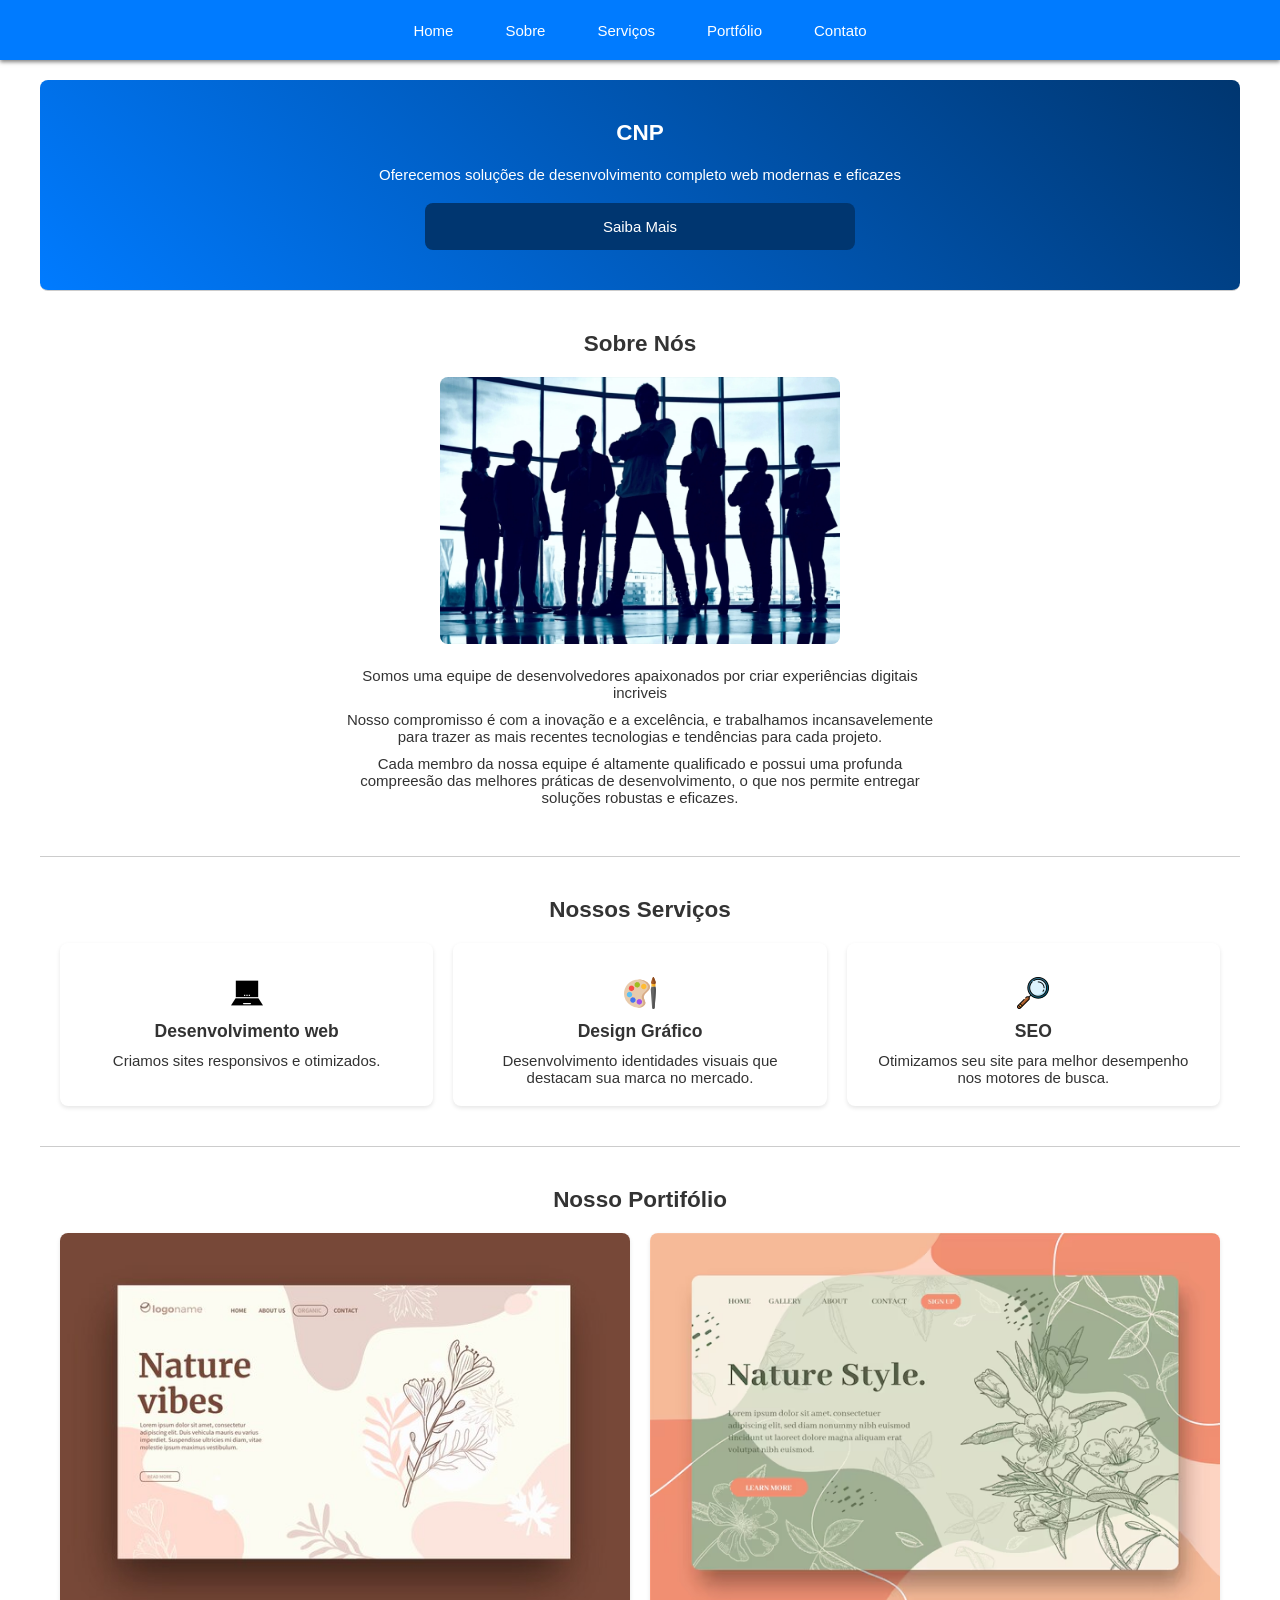
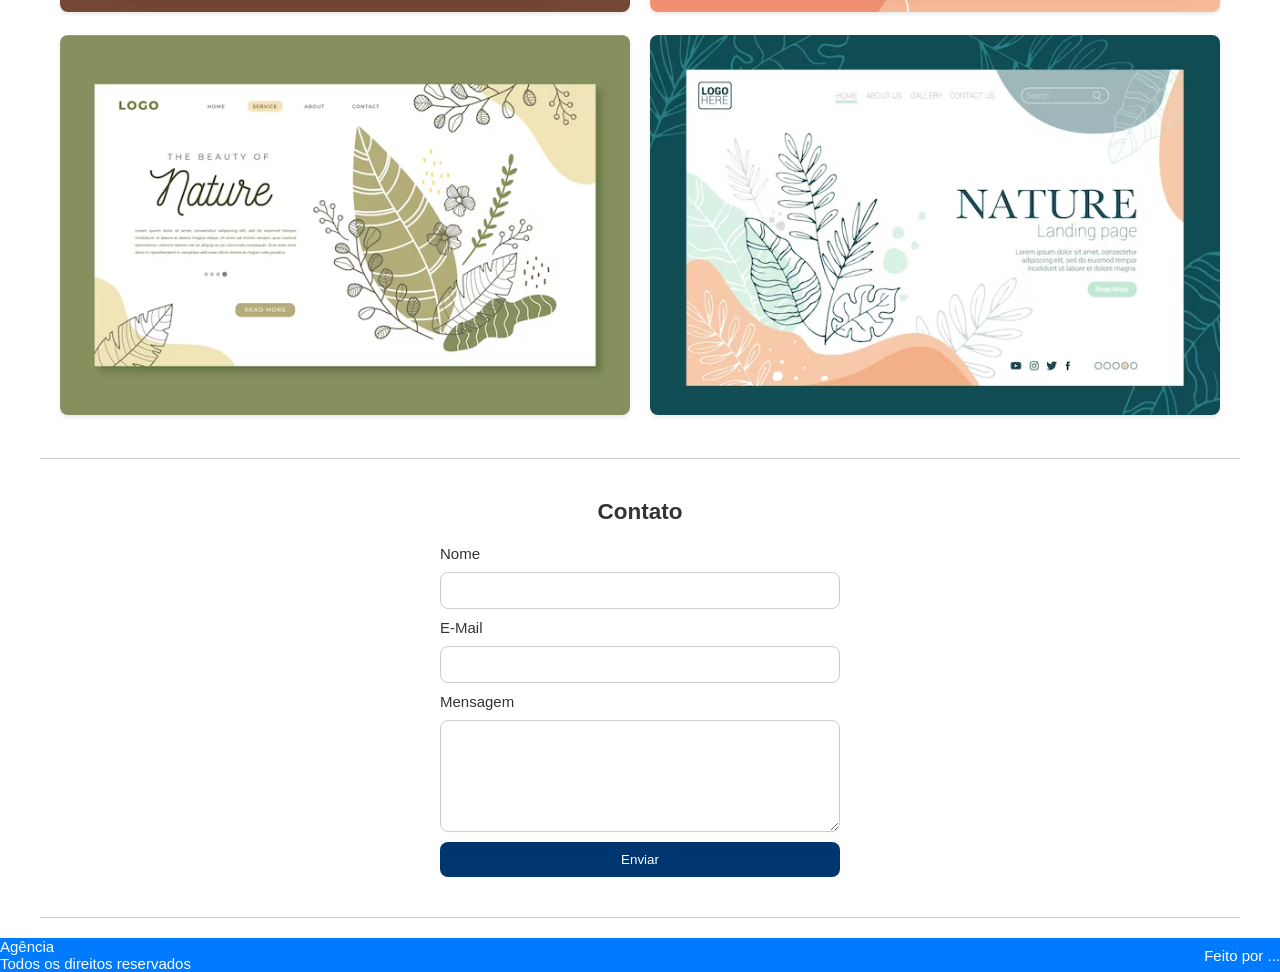
<file: md_03/prj_01/prj_cnp/index.html>
<!DOCTYPE html>
<html lang="en">
<head>
    <meta charset="UTF-8">
    <meta name="viewport" content="width=device-width, initial-scale=1.0">
    <title>CNP</title>
    <link rel="stylesheet" href="./assets/css/style.css">
</head>
<body>
    <header>
        <nav>
            <ul>
                <li><a href="">Home</a></li>
                <li class="nav-hide"><a href="">Sobre</a></li>
                <li class="nav-hide"><a href="">Serviços</a></li>
                <li><a href="">Portfólio</a></li>
                <li><a href="">Contato</a></li>
            </ul>
        </nav>
    </header>

    <main>
        <section class="hero">
            <h1>CNP</h1>
            <p>Oferecemos soluções de desenvolvimento completo web modernas e eficazes</p>
            <a href="" class="cta">Saiba Mais</a>
        </section>

        <section class="about">
            <h2>Sobre Nós</h2>
            <img src="assets/img/team.jpg" alt="Equipe">
            <p>Somos uma equipe de desenvolvedores apaixonados por criar experiências  digitais incriveis</p>
            <p>Nosso compromisso é com a inovação e a excelência, e trabalhamos incansavelemente para trazer as mais recentes tecnologias e tendências para cada projeto.</p>
            <p>Cada membro da nossa equipe é altamente qualificado e possui uma profunda compreesão das melhores práticas de desenvolvimento, o que nos permite entregar soluções robustas e eficazes.</p>
        </section>

        <section class="services">
            <h2>Nossos Serviços</h2>
            <div class="service-area">

                <div class="service-item">
                    <div class="service-icon"><img src="./assets/img/icon-pc.png" alt="Desenvolvimento Web"></div>
                    <h3>Desenvolvimento web</h3>
                    <p>Criamos sites responsivos e otimizados.</p>
                </div>

                <div class="service-item">
                    <div class="service-icon"><img src="./assets/img/icon-paleta.png" alt="Design Grafico"></div>
                    <h3>Design Gráfico</h3>
                    <p>Desenvolvimento identidades visuais que destacam sua marca no mercado.</p>
                </div>

                <div class="service-item">
                    <div class="service-icon"><img src="./assets/img/icon-lupa.png" alt="SEO"></div>
                    <h3>SEO</h3>
                    <p>Otimizamos seu site para melhor desempenho nos motores de busca.</p>
                </div>
            </div>
        </section>

        <section class="portifolio">
            <h2>Nosso Portifólio</h2>

            <div class="grid">

                <div class="grid-item">
                    <img src="./assets/img/port1.jpg" alt="portifolio 1">
                </div>

                <div class="grid-item">
                    <img src="./assets/img/port2.jpg" alt="portifolio 2">
                </div>

                <div class="grid-item">
                    <img src="./assets//img/port3.jpg" alt="portifolio 3">
                </div>

                <div class="grid-item">
                    <img src="./assets/img/port4.jpg" alt="portifolio 4">
                </div>

            </div>
        </section>

        <section class="contact">
            <h2>Contato</h2>
            <form action="">
                <label for="name">Nome</label>
                <input type="text" name="name" id="name">

                <label for="email">E-Mail</label>
                <input type="text" name="email" id="email">

                <label for="msg">Mensagem</label>
                <textarea name="msg" id="msg" rows="6"></textarea>

                <button>Enviar</button>
            </form>
        </section>

    </main>

    <footer>
        <div>
            <p>Agência</p>
            <p>Todos os direitos reservados</p>
        </div>
        <div>
            <p>Feito por ...</p>
        </div>
    </footer>
</body>
</html>
</file>
<file: md_03/prj_01/prj_cnp/assets/css/style.css>
/* general */

:root{
    --main-bg-color: #f0f0f0;
    --main-bg-color:#fff;
    --main-text-color: #333;
    --main-text-light: #ccc;
    --primary-color: #007bff;
    --secondary-color : #003670;
    --light-color: #fff;
    --font-family: arial, sans-serif;
    --header-height: 60px;
}

*{
    margin: 0;
    padding: 0;
}

html{
    font-size: 62.5%;
}

body{
    font-size: 1.5rem;
    font-family: var(--font-family);
    background-color: var(--main-bg-color);
    color: var(--main-text-color)
}


/* header */

header{
    background-color: var(--primary-color);
    height: var(--header-height);
    display: flex;
    justify-content: center;
    align-items: center;
    box-shadow: 0 2px 4px rgba(0, 0, 0, 0.5);
}

nav ul{
    display: flex;
    list-style: none;
    gap: 20px;
}

nav ul li a{
    color: var(--light-color);
    text-decoration: none;
    padding: 8px 16px;
    border-radius: 8px;
}

nav ul li a:hover{
    background-color: var(--secondary-color);
}


/* main  */

main{
    padding: 20px;
    max-width: 1200px;
    margin: auto;
}

.hero,
.about,
.services,
.portifolio,
.contact{
    text-align: center;
    padding: 40px 20px;
    border-bottom: 1px solid var(--main-text-light);
}

h2{
    margin-bottom: 20px;
}


.hero{
    background-image: linear-gradient(45deg, var(--primary-color), var(--secondary-color));
    color: var(--light-color);
    border-radius: 8px;
}

.hero h1{
    margin-bottom: 20px;
}

@keyframes bounce{
    0%{
        transform: scale(1);
    }

    50%{
        transform: scale(1.05);
    }

    100%{
        transition: scale(1);
    }
}

.hero .cta{
    display: block;
    background-color: var(--secondary-color);
    color: var(--light-color);
    text-decoration: none;
    margin: 20px auto 0 auto;
    max-width: 400px;
    padding: 15px;
    border-radius: 8px;
    animation-name: bounce;
    animation-duration: 2s;
    animation-iteration-count: infinite;
}

.about img{
    width: 100%;
    max-width: 400px;
    border-radius: 8px;
    margin-bottom: 10px;
}

.about p{
    margin: 10px auto;
    max-width: 600px;
}

.service-area{
    display: flex;
    gap: 20px;
}

.service-item{
    flex: 1;
    background-color: var(--main-bg-color);
    padding: 20px;
    border-radius: 8px;
    box-shadow: 0 2px 4px rgba(0, 0, 0, 0.1);
    transition: all 0.3s ease;
}

.service-item h3 {
    margin-bottom: 10px;
}

.service-item .service-icon {
    font-size: 5rem;
}

.service-item:hover{
    transform: scale(1.05);
}

.grid{
    display: grid;
    grid-template-columns: repeat(2,1fr);
    gap: 20px;
}

.grid-item img{
    width: 100%;
    border-radius: 8px;
    box-shadow: 0 2px 4px rgba(0, 0, 0, 0.1);
    transition: all 0.3s ease;
}

.grid-item img:hover{
    transform: scale(1.05);
}


/* form */

form {
    display: flex;
    flex-direction: column;
    gap: 10px;
    max-width: 400px;
    margin: auto;
}

form label {
    text-align: left;
}

form input,
form textarea{
    padding: 10px;
    border: 1px solid var(--main-text-light);
    color: var(--main-text-color);
    border-radius: 8px;
}

form button{
    background-color: var(--secondary-color);
    color: var(--light-color);
    border: 0;
    padding: 10px;
    border-radius: 8px;
    cursor: pointer;
    transition: all 0.3s ease;
}

form button:hover{
    background-color: var(--main-text-color);
    transform: scale(1.05);
}

footer{
    background-color: var(--primary-color);
    color: var(--light-color);
    display: flex;
    flex-direction: row;
    justify-content: space-between;
    align-items: center;
    text-align: left;
    gap: 20px;
}

/* media */

@media (width < 700px){
    .nav-hide{
        display: none;
    }

    .service-area{
        flex-direction: column;
    }

    .grid{
        grid-template-columns: repeat(1, 1fr);
    }

    footer{
        flex-direction: column;
        text-align: center;
        gap: 20px;
    }
}
</file>
